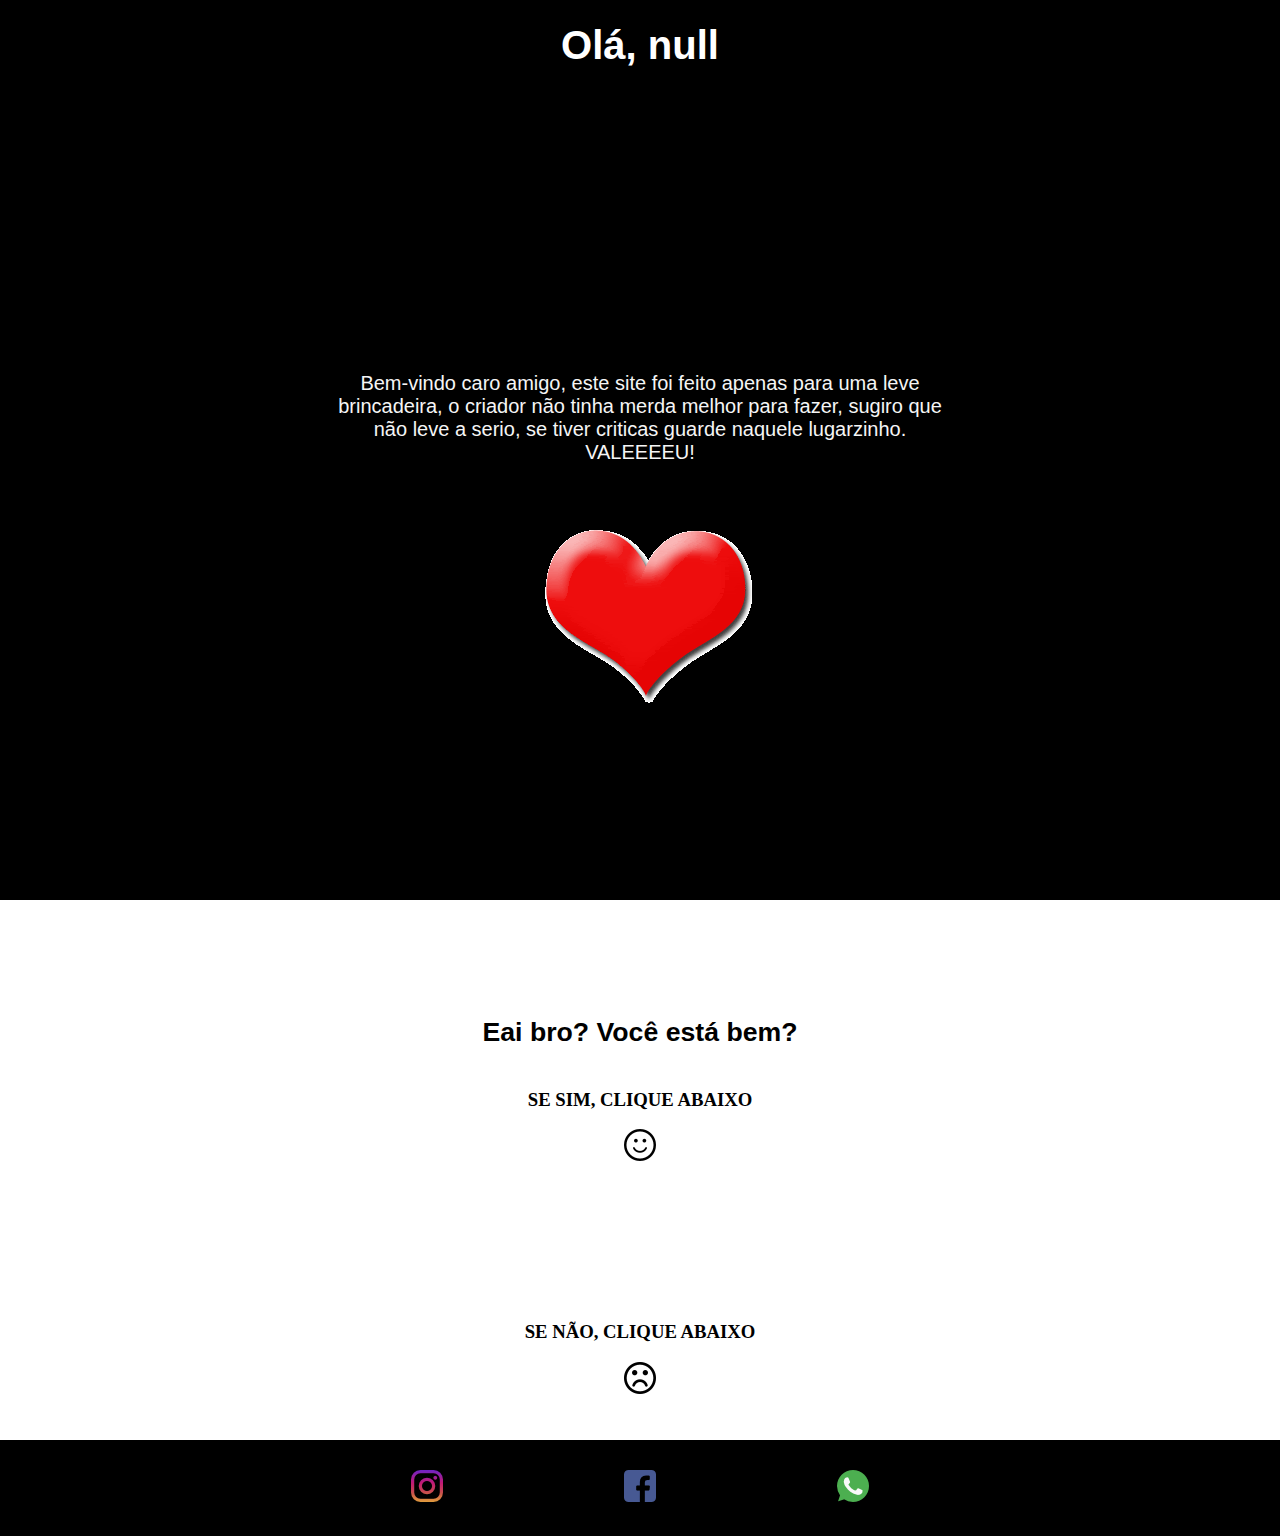
<file: index.html>
<!DOCTYPE html>
<html lang="pt-br">
<head>
    <meta charset="UTF-8">
    <meta name="viewport" content="width=device-width, initial-scale=1.0">
    <meta http-equiv="X-UA-Compatible" content="ie=edge">
    <link rel="stylesheet" href="style.css">
    <title>OTARIANDO-SE</title>
</head>
<body>
    <header>
        <h1 id="init">iui.</h1>
        <script>
            let nome=prompt("Digite seu nome");
            document.getElementById("init").innerText = `Olá, ${nome}`;
    </script>
    </header>

    <nav>
        <div id="texto">
            <p> Bem-vindo caro amigo, este site foi feito apenas para uma leve brincadeira, o criador não tinha 
                merda melhor para fazer, sugiro que não leve a serio, se tiver criticas guarde naquele lugarzinho.
                <br>VALEEEEU!<br>
                <img src="img/gif_coracao.gif">
            </p>
        </div>
    </nav>
    <section>
        <h2>Eai bro? Você está bem?</h2>
        <h3>SE SIM, CLIQUE ABAIXO</h3>
        <a href="resp_sim.html">
            <img src="img/emote_happy.png">
        </a>
    </section>
    
    <aside>
        <h3>SE NÃO, CLIQUE ABAIXO</h3>
        <a href="resp_nao.html">
            <img src="img/emot_sad.png">
        </a>
    </aside>

    <footer>
        <div>
            <a href="https://www.instagram.com/geeo_ms/?hl=pt-br"><img src="img/logo_insta.png"></a>
            <a href="https://www.facebook.com/bernardo.julio.986"><img src="img/logo_face.png"></a>
            <a href="https://bit.ly/2VV6QJE"><img src="img/logo_whats.png"></a>
        </div>
    </footer>
</body>
</html>
</file>
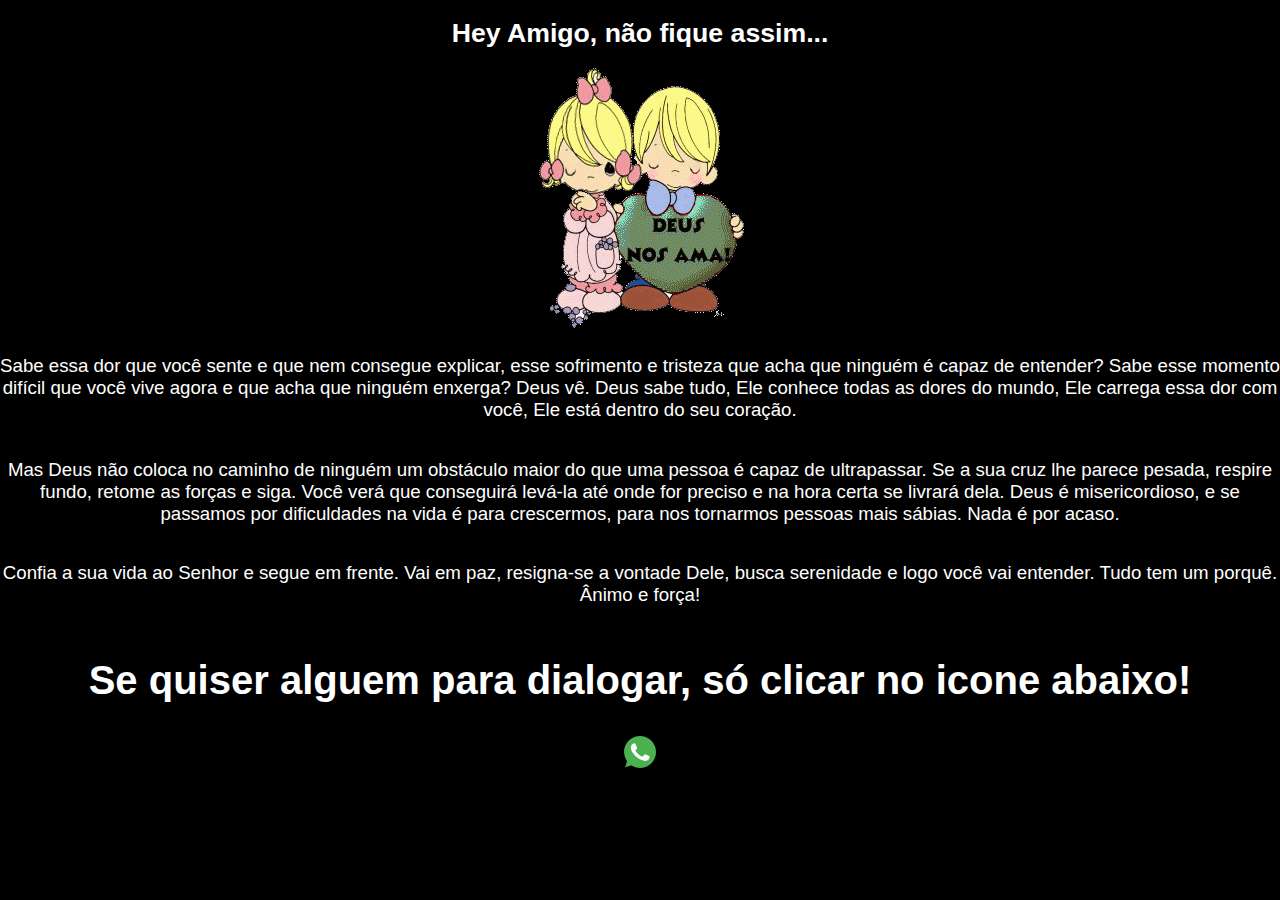
<file: resp_nao.html>
<!DOCTYPE html>
<html lang="pt-br">
<head>
    <meta charset="UTF-8">
    <meta name="viewport" content="width=device-width, initial-scale=1.0">
    <meta http-equiv="X-UA-Compatible" content="ie=edge">
    <link rel="stylesheet" href="style3.css">
    <title>VIADOOO</title>
</head>
<body>
    <h1>
        Hey Amigo, não fique assim...
    </h1>
    <div>
        <img src="img/gif_deus.gif"> 
    </div>
    <p>
        Sabe essa dor que você sente e que nem consegue explicar, esse sofrimento e tristeza que acha que ninguém é 
        capaz de entender? Sabe esse momento difícil que você vive agora e que acha que ninguém enxerga? Deus vê.
        Deus sabe tudo, Ele conhece todas as dores do mundo, Ele carrega essa dor com você, Ele está dentro do seu
        coração.
    </p>
    <p>
        Mas Deus não coloca no caminho de ninguém um obstáculo maior do que uma pessoa é capaz de ultrapassar.
        Se a sua cruz lhe parece pesada, respire fundo, retome as forças e siga. Você verá que conseguirá levá-la
        até onde for preciso e na hora certa se livrará dela. Deus é misericordioso, e se passamos por dificuldades
        na vida é para crescermos, para nos tornarmos pessoas mais sábias. Nada é por acaso.
    </p>
    <p>
        Confia a sua vida ao Senhor e segue em frente. Vai em paz, resigna-se a vontade Dele, busca serenidade e 
        logo você vai entender. Tudo tem um porquê. Ânimo e força!  
    </p>
    <h2>
        Se quiser alguem para dialogar, só clicar no icone abaixo!
    </h2>
    <a href="https://bit.ly/2VV6QJE"><img src="img/logo_whats.png"></a>
    <br><br>
</body>
</html>
</file>
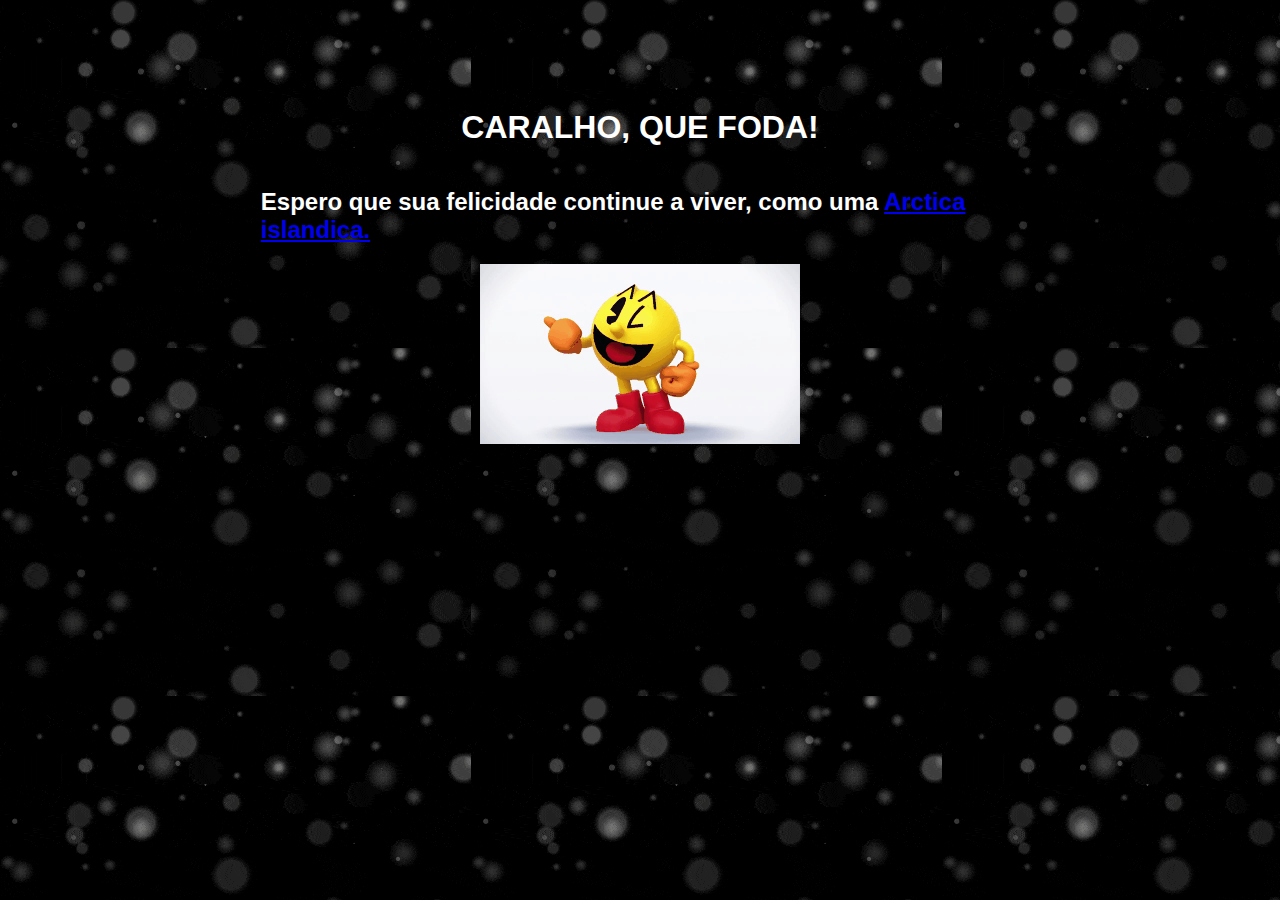
<file: resp_sim.html>
<!DOCTYPE html>
<html lang="pt-br">
<head>
    <meta charset="UTF-8">
    <meta name="viewport" content="width=device-width, initial-scale=1.0">
    <meta http-equiv="X-UA-Compatible" content="ie=edge">
    <link rel="stylesheet" href="style2.css">
    <title>VIADOOO</title>
</head>
<body>
    <div>
        <h1>CARALHO, QUE FODA!</h1>
            <h2>Espero que sua felicidade continue a viver, como uma <a href="https://en.wikipedia.org/wiki/Arctica_islandica">Arctica islandica.</a></h2>
            <img src="img/gif_pacman.gif">
        </div>
</body>
</html>
</file>
<file: style.css>
body{
    margin: 0%;
    display: grid;
    grid-template-areas: 'headeri headeri headeri headeri'
                         'navbar navbar navbar navbar'
                         'section section aside aside'
                         'footer footer footer footer';
    grid-template-rows: 10vh 90vh 40vh 20vh;
    background-color: black;
}

header{
    grid-area: headeri;
    background-color: black;
    display: flex;
    justify-content: center;
    align-items: center;
}
nav{
    grid-area: navbar;
    /*background-color: red;*/
    display: flex;
    justify-content: center;
    align-items: center;
    flex-direction: column;
    color: whitesmoke;
}
section{
    grid-area: section;
    background-color: white;
    display: flex;
    flex-direction: column;
    justify-content: center;
    align-items: center;
}
aside{
    grid-area: aside;
    background-color: white;
    display: flex;
    flex-direction: column;
    justify-content: center;
    align-items: center;
}
footer{
    grid-area: footer;
    background-color: black;
    display: flex;
    justify-content: center;
    align-items: center;
}
div{
    width: 50%;
    display: flex;
    justify-content: space-around;
}

/*---------------------------TEXTOS------------------------------*/

h1{
    color: white;
    font-size: 30pt;
    font-family: 'Segoe UI', Tahoma, Geneva, Verdana, sans-serif;
}
h2{
    font-family: 'Segoe UI', Tahoma, Geneva, Verdana, sans-serif;
    font-size: 20pt;
}
p{
    font-size: 15pt;
    color: whitesmoke;
    text-align: center;
    font-family: 'Segoe UI', Tahoma, Geneva, Verdana, sans-serif;
}

/*---------------------------RESPONSIVIDADE----------------------*/

@media screen and (min-width: 768px) {
    body{
        grid-template-areas:'headeri headeri headeri headeri'
                            'navbar navbar navbar navbar'
                            'section section aside aside'
                            'footer footer footer footer';
   }
   nav{
       margin-top: 120px;
   }
}

@media screen and (min-width: 425px) {
    body{
        grid-template-areas:'headeri headeri headeri headeri'
                            'navbar navbar navbar navbar'
                            'section section section section'
                            'aside aside aside aside'
                            'footer footer footer footer';
   }
   nav{
        margin-top: 150px;
   }

    footer{
        margin-top: 30px;
        margin-bottom: 30px;
    }
}

@media screen and (min-width: 375px) {
    body{
        grid-template-areas:'headeri headeri headeri headeri'
                            'navbar navbar navbar navbar'
                            'section section section section'
                            'aside aside aside aside'
                            'footer footer footer footer';
   }
   nav{
        margin-top: 150px;
   }

    footer{
        margin-top: 30px;
        margin-bottom: 30px;
    }
}

@media screen and (min-width: 320px) {
    body{
        grid-template-areas:'headeri headeri headeri headeri'
                            'navbar navbar navbar navbar'
                            'section section section section'
                            'aside aside aside aside'
                            'footer footer footer footer';
   }
   nav{
        margin-top: 150px;
   }

    footer{
        margin-top: 30px;
        margin-bottom: 30px;
    }
}
</file>
<file: style3.css>
body{
    background-color: black;
    display: flex;
    flex-direction: column;
    justify-content: center;
    align-items: center;
    margin: 0%;
}
p{
    color: white;
    font-size: 14pt;
    text-align: center;
    font-family: 'Segoe UI', Tahoma, Geneva, Verdana, sans-serif;
}
h1{
    color: white;
    font-size: 20pt;
    font-family: 'Segoe UI', Tahoma, Geneva, Verdana, sans-serif;
}
h2{
    color: white;
    font-size: 30pt;
    font-family: 'Segoe UI', Tahoma, Geneva, Verdana, sans-serif;
    text-align: center;
}
</file>
<file: style2.css>
body{
    background-image: url(img/gif_fundo2.gif);
    display: flex;
    flex-direction: column;
    justify-content: center;
    align-items: center;
    color: white;
    font-family: 'Segoe UI', Tahoma, Geneva, Verdana, sans-serif;
}
div{
    margin-top: 80px;
    width: 60%;
    height: 50%;
    display: flex;
    flex-direction: column;
    justify-content: center;
    align-items: center;
}

/*-------------------------RESPONSIVIDADE-----------------------------*/
</file>
